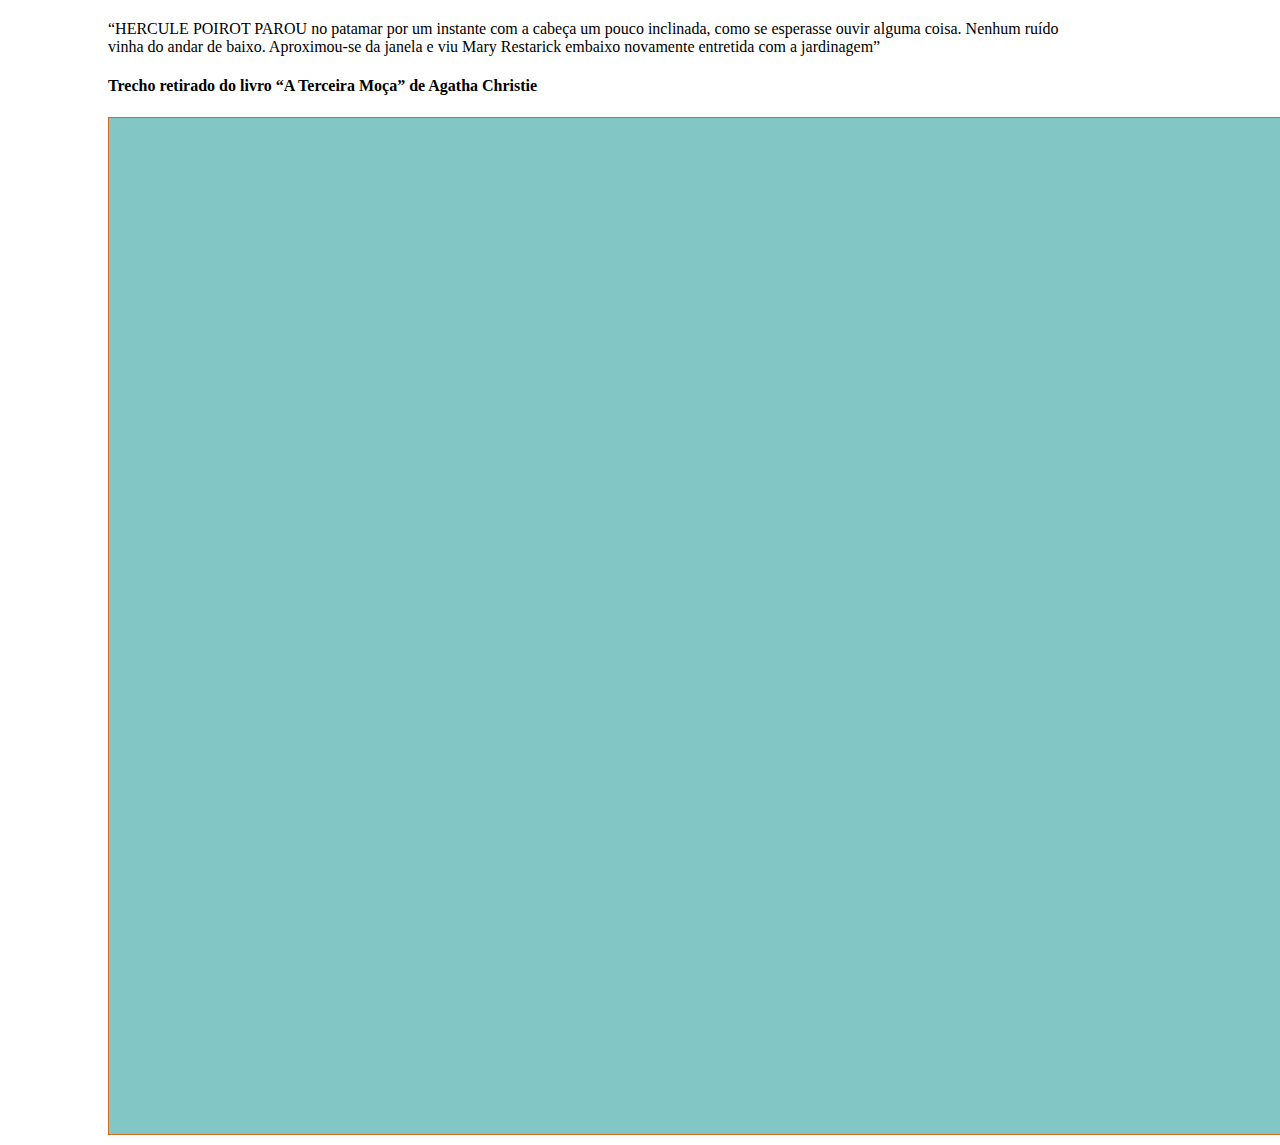
<file: Aula261022/index.html>
<!DOCTYPE html>
<html lang="en">

<head>
    <meta charset="UTF-8">
    <meta http-equiv="X-UA-Compatible" content="IE=edge">
    <meta name="viewport" content="width=device-width, initial-scale=1.0">
    <title>Document</title>
    <link rel="stylesheet" href="style.css">
</head>

<body>
    <div class="explicacao-margin">
        <p>
            “HERCULE POIROT PAROU no patamar por um instante
            com a cabeça um pouco inclinada, como se esperasse ouvir
            alguma coisa. Nenhum ruído vinha do andar de baixo.
            Aproximou-se da janela e viu Mary Restarick embaixo novamente
            entretida com a jardinagem”
        </p>
        <h4>
            Trecho retirado do livro “A Terceira Moça” de Agatha Christie
        </h4>
        <div class="explicacao-padding">
            <p>
                “HERCULE POIROT PAROU no patamar por um instante
                com a cabeça um pouco inclinada, como se esperasse ouvir
                alguma coisa. Nenhum ruído vinha do andar de baixo.
                Aproximou-se da janela e viu Mary Restarick embaixo novamente
                entretida com a jardinagem”
            </p>
            <h4>
                Trecho retirado do livro “A Terceira Moça” de Agatha Christie
            </h4>
        </div>
    </div>
</body>

</html>
</file>
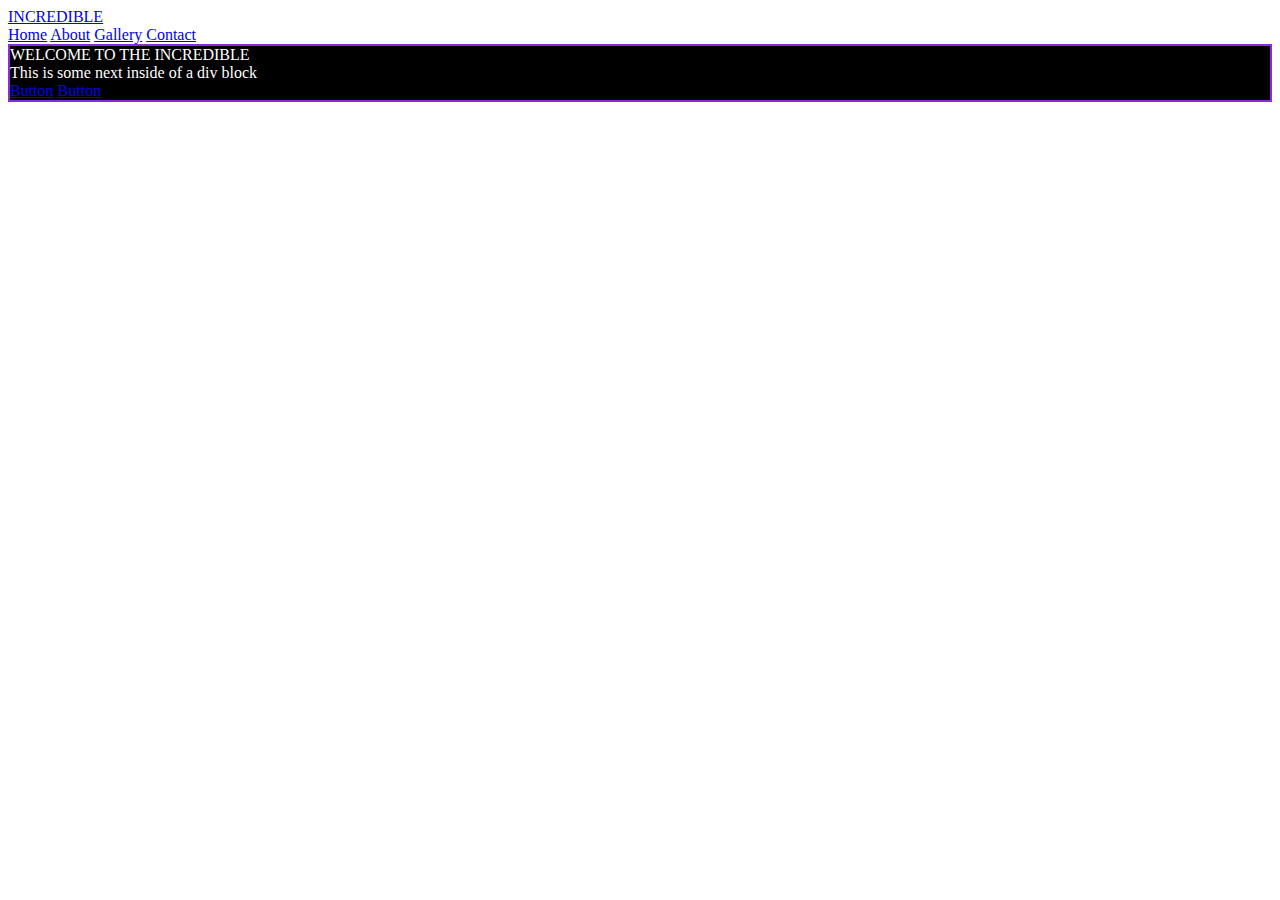
<file: Aula271022/index.html>
<!DOCTYPE html>
<html lang="en">

<head>
    <meta charset="UTF-8">
    <meta http-equiv="X-UA-Compatible" content="IE=edge">
    <meta name="viewport" content="width=device-width, initial-scale=1.0">
    <title>Document</title>
    <link rel="stylesheet" href="style.css">
</head>

<body>
    <div class="lado-esquerdo">
        <a href="#" class="logo"> INCREDIBLE</a>
    </div>
    <div class="navegar">
        <a href="#" class="home">Home</a>
        <a href="#" class="about">About</a>
        <a href="#" class="gallery">Gallery</a>
        <a href="#" class="contact">Contact</a>
    </div>
    <div class="lado-direito">
        <div id="inicio">
            <div class="comeco">
                <span class="titulo">WELCOME TO THE INCREDIBLE</span>
                <div class="subtitulo">This is some next inside of a div block</div>
                <a href="#" class="botao1">Button</a>
                <a href="#" class="botao2">Button</a>
            </div>
        </div>
    </div>

</body>

</html>
</file>
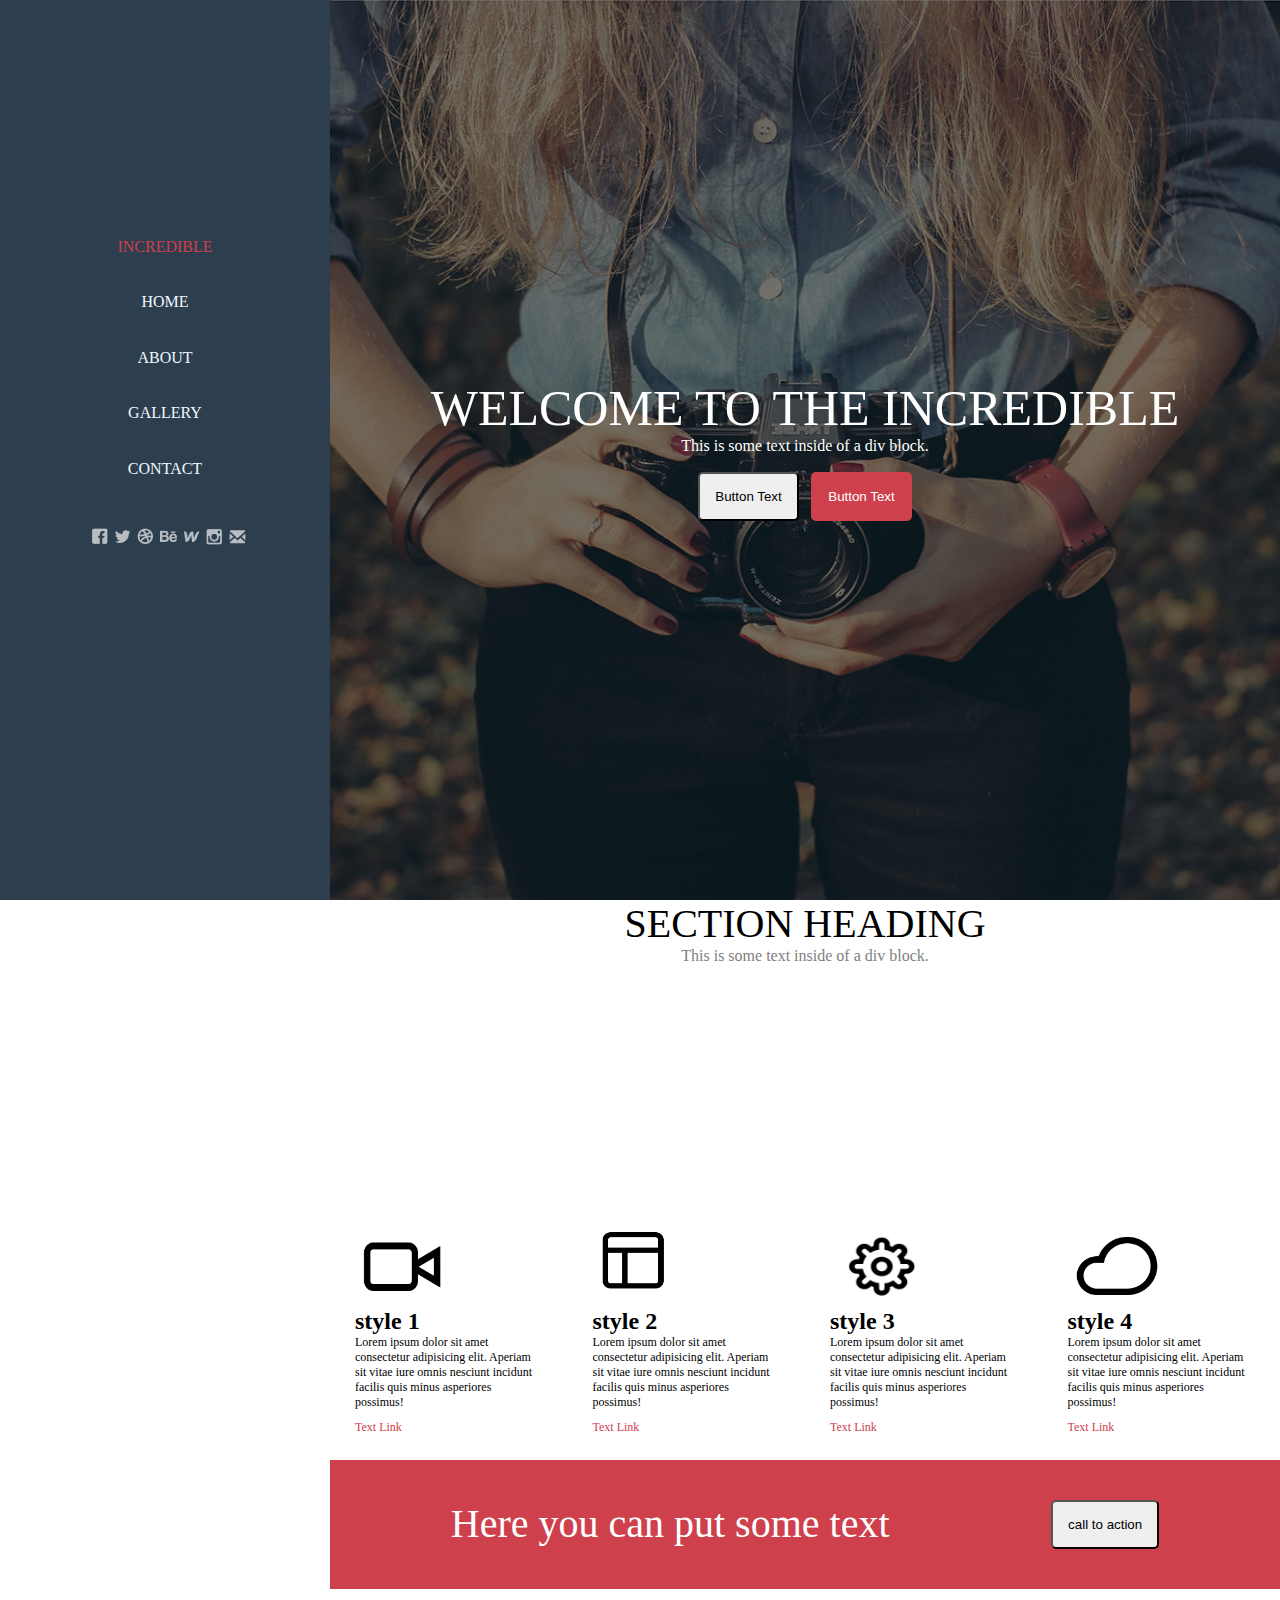
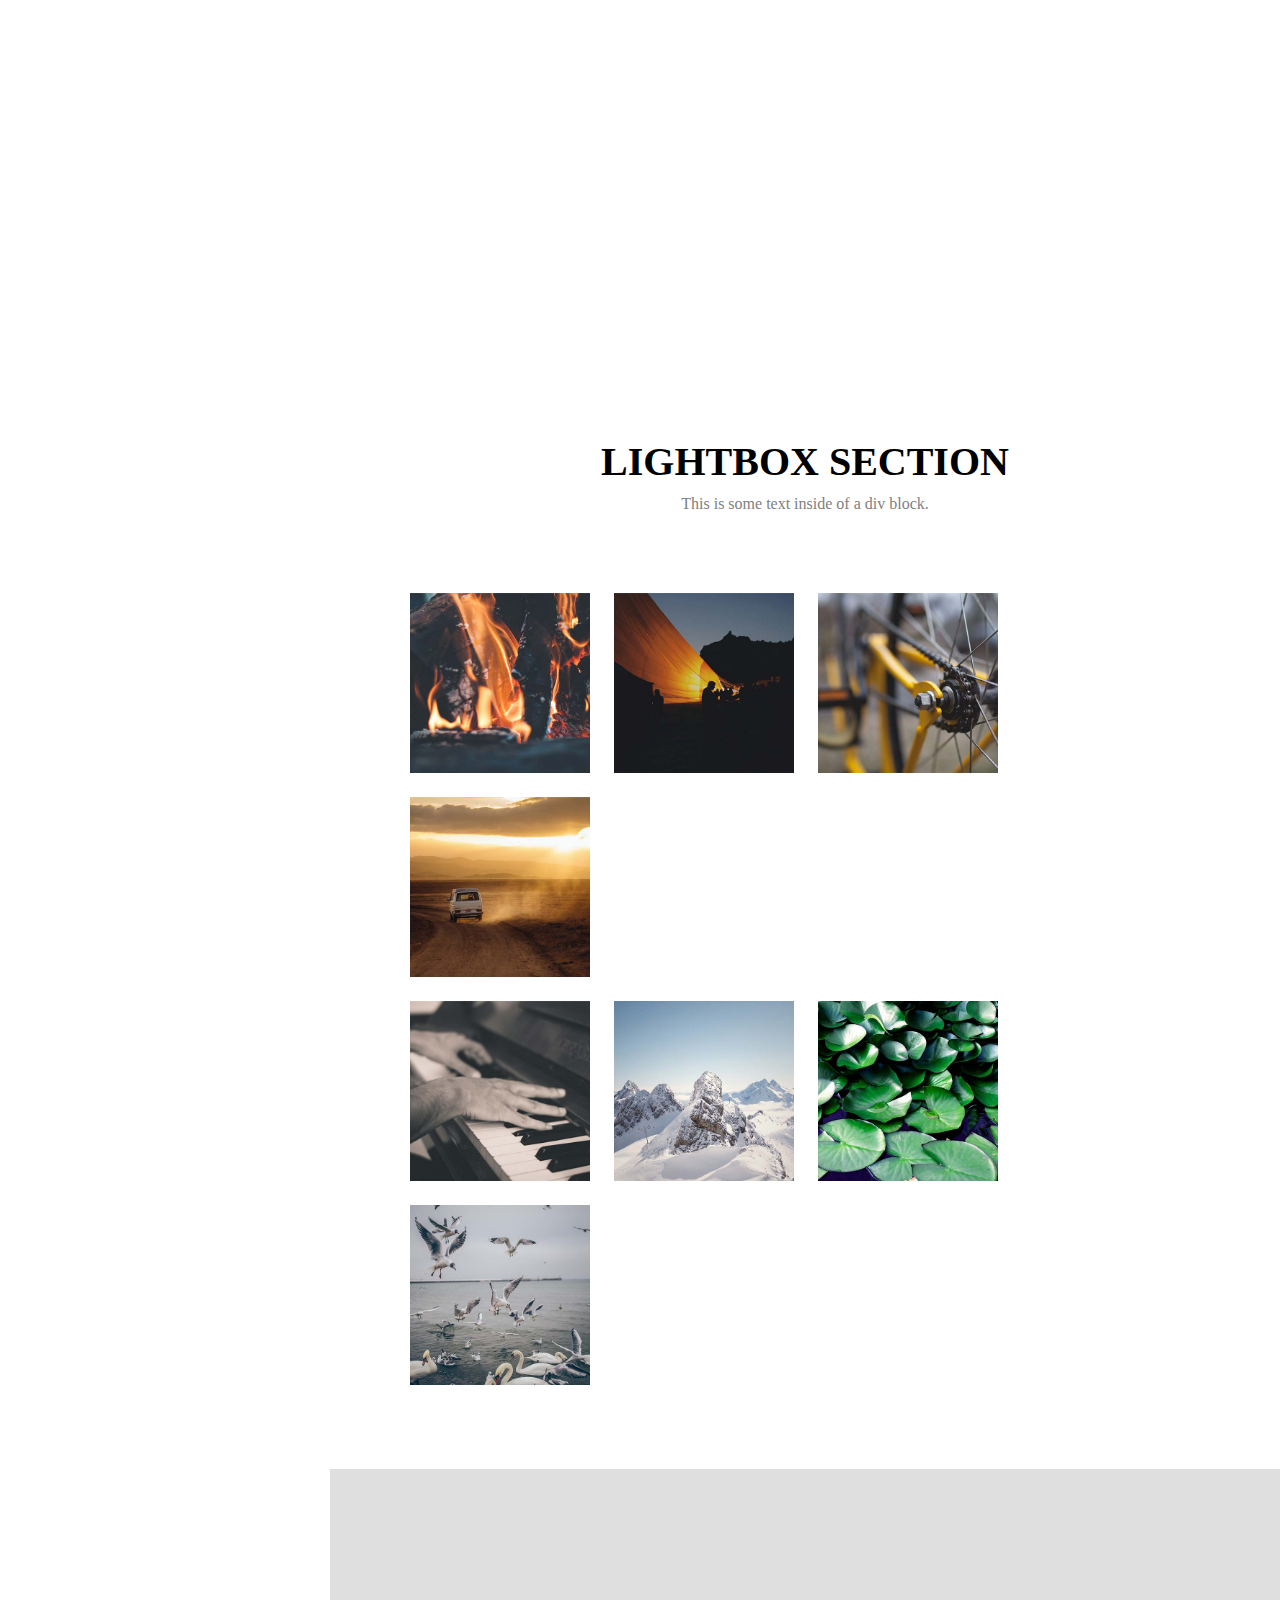
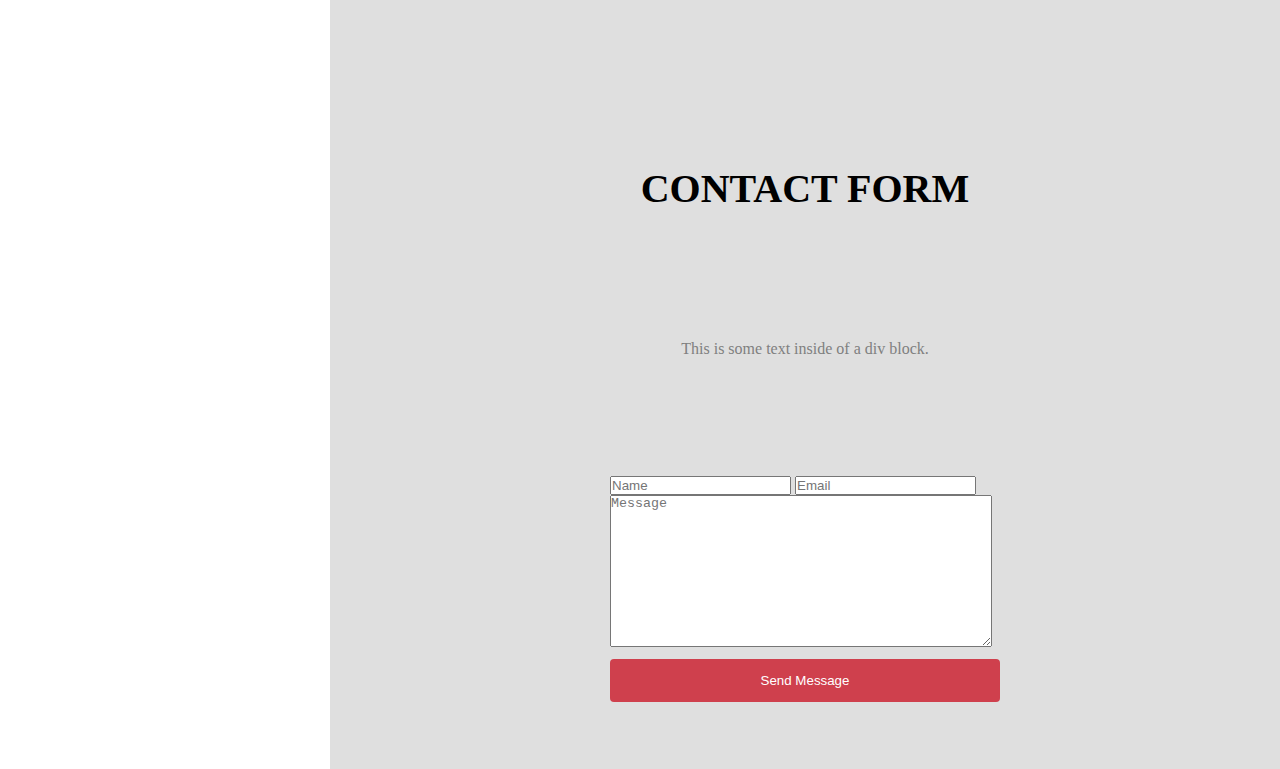
<file: Clone-aluno/index.html>
<!DOCTYPE html>
<html lang="en">

<head>
    <meta charset="UTF-8">
    <meta http-equiv="X-UA-Compatible" content="IE=edge">
    <meta name="viewport" content="width=device-width, initial-scale=1.0">
    <title>Clone Site</title>
    <link rel="stylesheet" href="style.css">
</head>

<body>
    <div class="lado-esquerdo">
        <nav class="menu-esquerdo-superior">
            <div id="titulo">
                <a href="#home">INCREDIBLE</a>
            </div>
            <div class="home">
                <a href="#home">Home</a>
            </div>
            <div class="about">
                <a href="#about">About</a>
            </div>
            <div class="gallery">
                <a href="#gallery">Gallery</a>
            </div>
            <div class="contact">
                <a href="#contact">Contact</a>
            </div>
            <div class="rodape-esquerdo">
                <img src="images/rodape-esquerdo.png" alt="">
            </div>
        </nav>
    </div>
    <div class="lado-direito">
        <div id="home">
            <div class="home-content">
                <span class="home-titulo">
                    Welcome to the INCREDIBLE
                </span>
                <span class="home-sub-titulo">
                    This is some text inside of a div block.
                </span>
                <span class="botoes-home">
                    <button class="button-1">
                        Button Text
                    </button>
                    <button class="button-2">
                        Button Text
                    </button>
                </span>
            </div>
        </div>
        <div class="paginas">
            <section id="about">
                <div class="about-titulo">section heading</div>
                <div class="about-sub-titulo">This is some text inside of a div block.</div>
                <div class="about-list-itens">
                    <div class="about-item">
                        <img src="images/camera.png" alt="">
                        <h1>style 1</h1>
                        <span class="description">
                            Lorem ipsum dolor sit amet consectetur adipisicing elit. Aperiam sit vitae iure omnis
                            nesciunt incidunt facilis quis minus asperiores possimus!
                        </span>
                        <a href="#">text link</a>
                    </div>
                    <div class="about-item">
                        <img src="images/painel.png" alt="">
                        <h1>style 2</h1>
                        <span class="description">
                            Lorem ipsum dolor sit amet consectetur adipisicing elit. Aperiam sit vitae iure omnis
                            nesciunt incidunt facilis quis minus asperiores possimus!
                        </span>
                        <a href="#">text link</a>
                    </div>
                    <div class="about-item">
                        <img src="images/config.png" alt="">
                        <h1>style 3</h1>
                        <span class="description">
                            Lorem ipsum dolor sit amet consectetur adipisicing elit. Aperiam sit vitae iure omnis
                            nesciunt incidunt facilis quis minus asperiores possimus!
                        </span>
                        <a href="#">text link</a>
                    </div>
                    <div class="about-item">
                        <img src="images/nuvem.png" alt="">
                        <h1>style 4</h1>
                        <span class="description">
                            Lorem ipsum dolor sit amet consectetur adipisicing elit. Aperiam sit vitae iure omnis
                            nesciunt incidunt facilis quis minus asperiores possimus!
                        </span>
                        <a href="#">text link</a>
                    </div>
                </div>
                <div class="cal-to-action">
                    <span>Here you can put some text</span>
                    <button class="button-1">
                        call to action
                    </button>
                </div>
            </section>
            <section id="gallery">
                <div class="gallery-titulo">LIGHTBOX SECTION</div>
                <div class="gallery-sub-titulo">This is some text inside of a div block.</div>
                <div class="lista-imagem">
                    <div class="lista-imagem-1">
                        <img src="images/gallery/image-1.jpg" alt="">
                        <img src="images/gallery/image-2.jpg" alt="">
                        <img src="images/gallery/image-3.jpg" alt="">
                        <img src="images/gallery/image-4.jpg" alt="">
                    </div>
                    <div class="lista-imagem-2">
                        <img src="images/gallery/image-5.jpg" alt="">
                        <img src="images/gallery/image-6.jpg" alt="">
                        <img src="images/gallery/image-7.jpg" alt="">
                        <img src="images/gallery/image-8.jpg" alt="">
                    </div>
                </div>
            </section>
            <section id="contact">
                <div class="contact-titulo">contact form</div>
                <div class="contact-sub-titulo">This is some text inside of a div block.</div>
                <form action="#">
                    <div class="campos-form">
                        <input type="text" placeholder="Name">
                        <input type="text" placeholder="Email">
                    </div>
                    <textarea name="" id="" cols="30" rows="10" placeholder="Message"></textarea>
                    <input type="submit" value="Send Message">
                </form>
                <!-- <div class="contact-sub-titulo">Copyright Incredible. Made in Senac by Gelvazio.</div> -->
            </section>
        </div>
    </div>
</body>
</head>
</file>
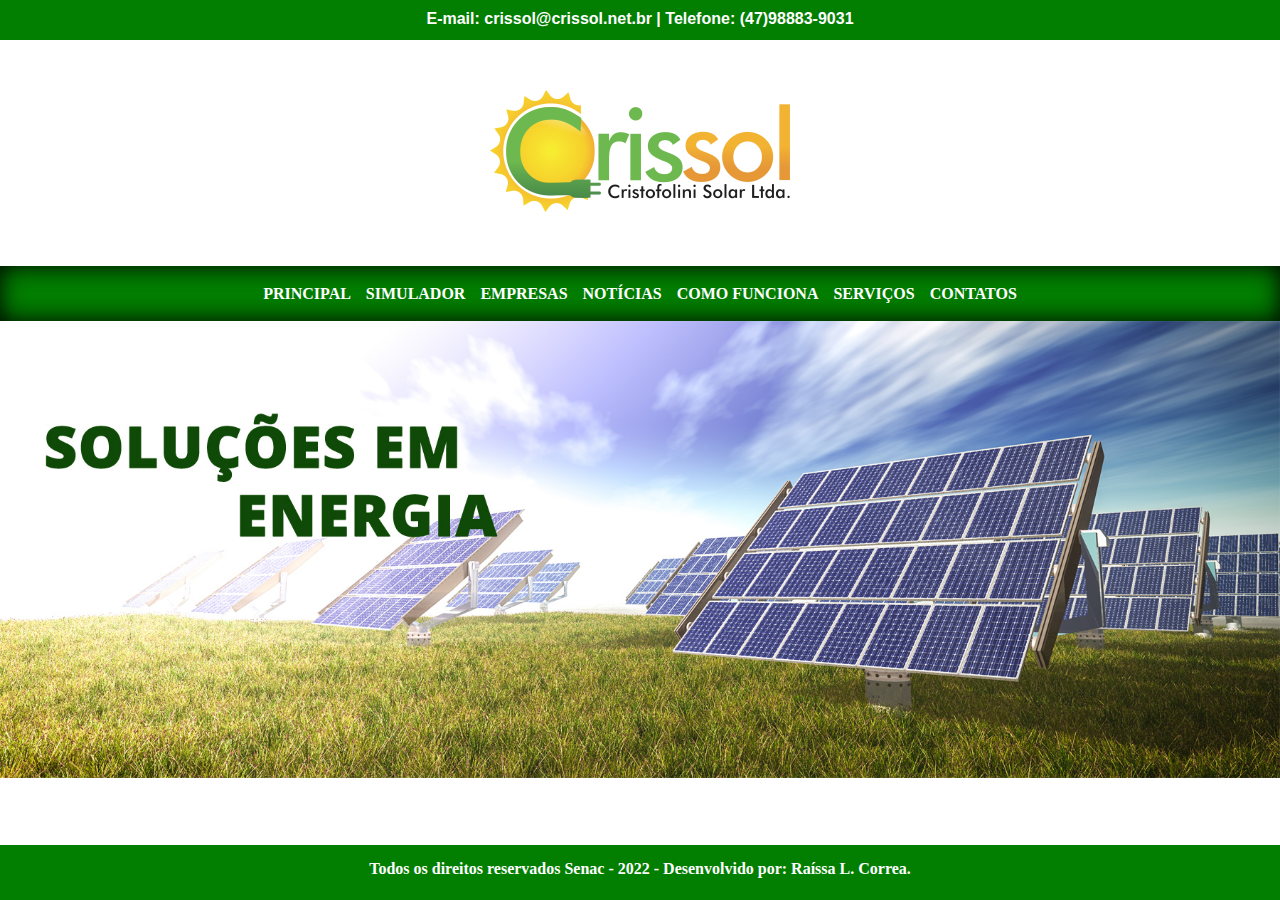
<file: Projeto01-11-2022/index.html>
<!DOCTYPE html>
<html lang="en">

<head>
    <meta charset="UTF-8">
    <meta http-equiv="X-UA-Compatible" content="IE=edge">
    <meta name="viewport" content="width=device-width, initial-scale=1.0">
    <title>Clone site</title>
    <link rel="stylesheet" href="style.css">
</head>

<body>
    <section class="titulo">E-mail: crissol@crissol.net.br | Telefone: (47)98883-9031 </section>
    <section class="logo">
        <img src="images/logo.png" title="Crissol">
    </section>
    <section class="menu">
        <ul>
            <li>Principal</li>
            <li>Simulador</li>
            <li>Empresas</li>
            <li>Notícias</li>
            <li>Como Funciona</li>
            <li>Serviços</li>
            <li>Contatos</li>
        </ul>
    </section>
    <section class="content">
        <img src="images/banner.jpg" style="width: 100%;">
    </section>
    <section class="footer">
        Todos os direitos reservados Senac - 2022 - Desenvolvido por: Raíssa L. Correa.
    </section>
</body>

</html>
</file>
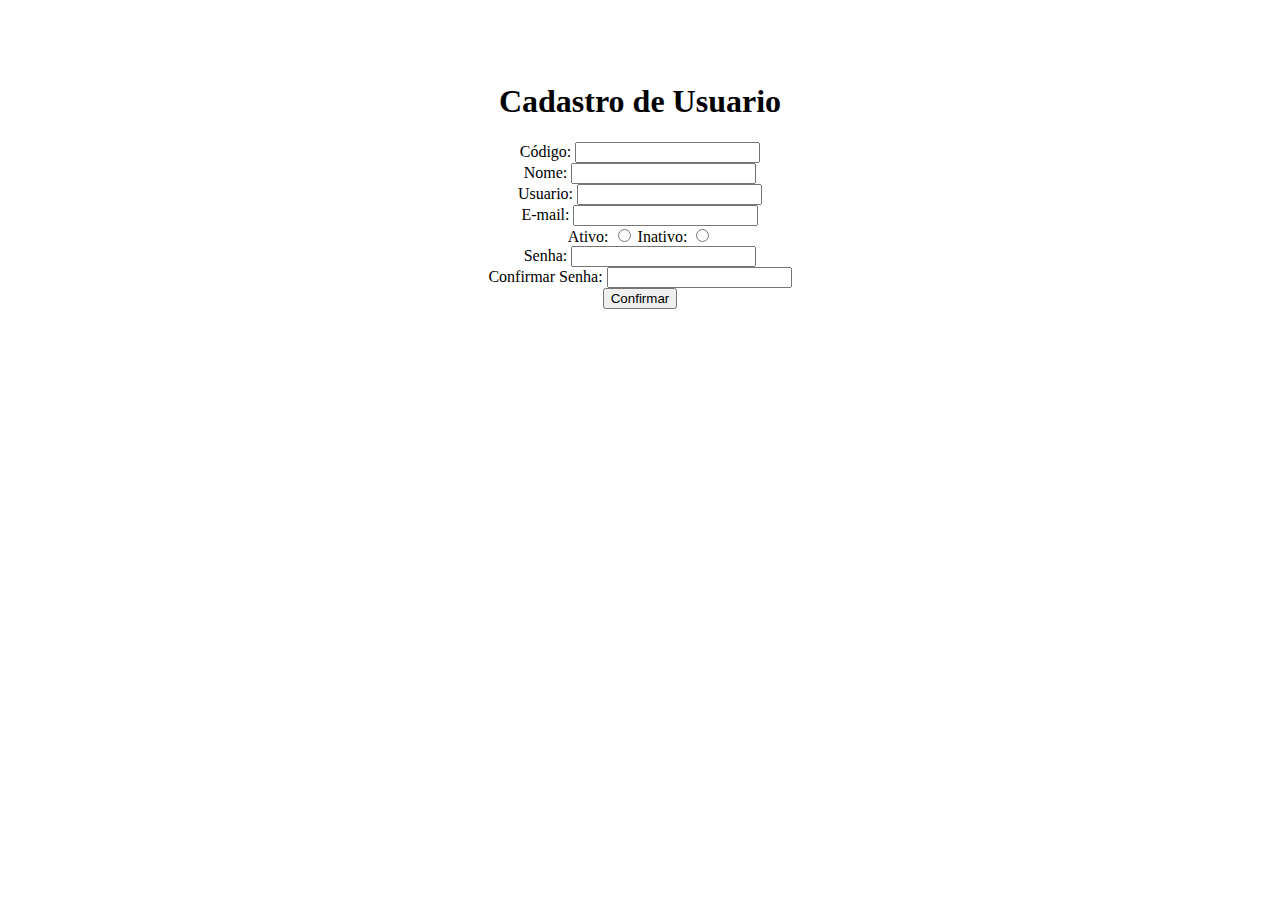
<file: Aula241022/formulario (1).html>
<!DOCTYPE html>
<html lang="en">

<head>
    <meta charset="UTF-8">
    <meta http-equiv="X-UA-Compatible" content="IE=edge">
    <meta name="viewport" content="width=device-width, initial-scale=1.0">
    <title>Formularios</title>
</head>

<body>
    <br><br><br>
    <center>
        <h1>Cadastro de Usuario</h1>
    </center>
    <center>
        <form action="index.html">
            <label for="codigo">Código:</label>
            <input type="text" id="codigo">
            <br>
            <label for="nome">Nome:</label>
            <input type="text" id="nome">
            <br>
            <label for="usuario">Usuario:</label>
            <input type="text" id="usuario">
            <br>
            <label for="email">E-mail:</label>
            <input type="text" id="email">
            <br>
            <label for="ativo">Ativo:</label>
            <input type="radio" id="ativo" name="ativo">

            <label for="ativo">Inativo:</label>
            <input type="radio" id="inativo" name="ativo">
            <br>
            <label for="senha">Senha:</label>
            <input type="text" id="senha">
            <br>
            <label for="confirmasenha">Confirmar Senha:</label>
            <input type="text" id="confirmasenha">

            <br>
            <input type="submit" value="Confirmar">
        </form>
    </center>
</body>

</html>
</file>
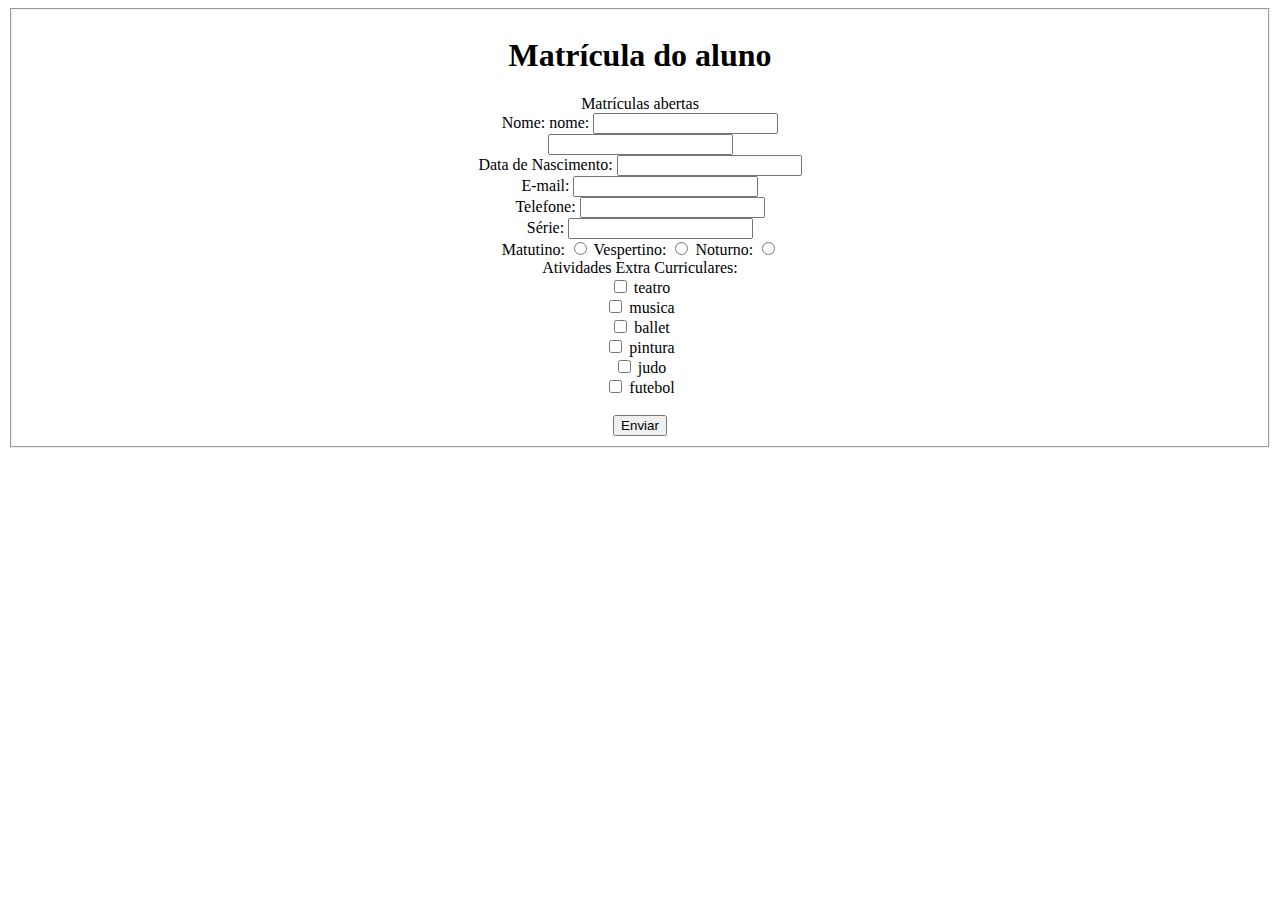
<file: Aula241022/matricula.html>
<!DOCTYPE html>
<html lang="pt">

<head>
    <meta charset="UTF-8">
    <meta http-equiv="X-UA-Compatible" content="IE=edge">
    <meta name="viewport" content="width=device-width, initial-scale=1.0">
    <title>Document</title>
</head>

<body>

    <center>
        <fieldset>

            <h1>Matrícula do aluno</h1>

            <form action="sucesso.html">
                <legend>Matrículas abertas </legend>
                <label for="nome">Nome:</label>

                nome: <input type="text" name="nome" required><br />
                <input type="text" id="nome">

                <br>
                <label for="dataNascimento">Data de Nascimento:</label>
                <input type="text" id="dataNascimento">
                <br>
                <label for="email">E-mail:</label>
                <input type="text" id="email">



                <br>
                <label for="telefone">Telefone:</label>
                <input type="text" id="telefone">
                <br>
                <label for="serie">Série:</label>
                <input type="text" id="serie">
                <br>
                <label for="matutino">Matutino:</label>
                <input type="radio" id="matutino" name="matutino">

                <label for="vespertino">Vespertino:</label>
                <input type="radio" id="vespertino" name="vespertino">

                <label for="noturno">Noturno:</label>
                <input type="radio" id="noturno" name="noturno">
                <br>
                <label>Atividades Extra Curriculares:</label> <br>
                <input type="checkbox" name="extra_curricular" value="Teatro"> teatro
                <br>
                <input type="checkbox" name="extra_curricular" value="Música"> musica
                <br>
                <input type="checkbox" name="extra_curricular" value="Ballet"> ballet
                <br>
                <input type="checkbox" name="extra_curricular" value="Pintura"> pintura
                <br>
                <input type="checkbox" name="extra_curricular" value="Judô"> judo
                <br>
                <input type="checkbox" name="extra_curricular" value="Futebol"> futebol
                <br>
                <br>
                <button>Enviar</button>
    </center>
    </form>
    </fieldset>

</body>

</html>
</file>
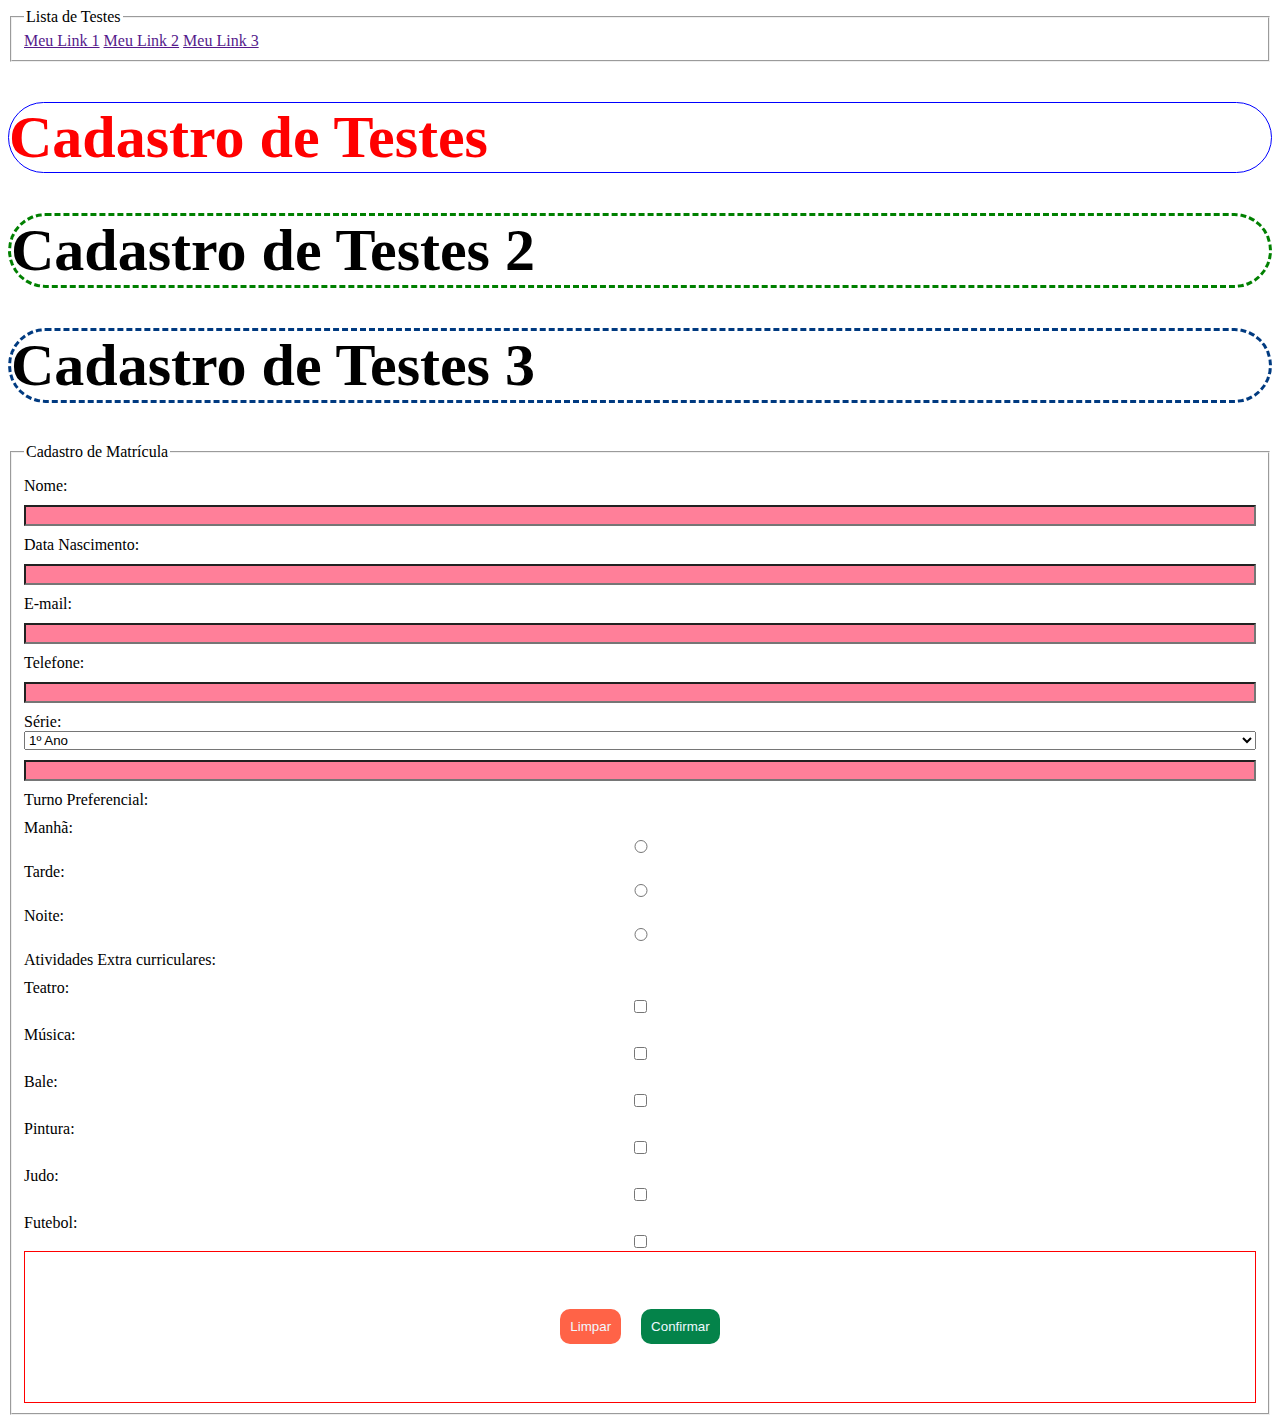
<file: projetoProfessor/matriculaprofessor.html>
<!DOCTYPE html>
<html lang="en">

<head>
    <meta charset="UTF-8">
    <meta http-equiv="X-UA-Compatible" content="IE=edge">
    <meta name="viewport" content="width=device-width, initial-scale=1.0">
    <title>Matricula</title>
    <link rel="stylesheet" href="style.css">

</head>
<style>
    /*

        Pegando e mudando valores de classes

    */




    .cadastro2 {

        color: black;

        font-size: 60px;

        border: 3px dashed green;

        border-radius: 10em;

    }
</style>



<body>

    <fieldset class="lista-testes">
        <legend>Lista de Testes</legend>
        <a href="">Meu Link 1</a>
        <a href="">Meu Link 2</a>
        <a href="">Meu Link 3</a>
    </fieldset>
    <!-- Testes de css-->

    <!-- Forma 1 de usar css - INLINE -->

    <!-- atributo CSS + valor -->

    <h1 style="color:red;font-size:60px;border:1px solid blue;border-radius:10em;">

        Cadastro de Testes

    </h1>



    <!-- Forma 2 de usar css - DENTRO DO ARQUIVO HTML -->

    <!-- Usando classes -->

    <h1 class="cadastro2">

        Cadastro de Testes 2

    </h1>



    <!-- Forma 2 de usar css - EM ARQUIVO SEPARADO DO HTML -->

    <h1 class="cadastro3">

        Cadastro de Testes 3

    </h1>


    <fieldset>
        <legend>Cadastro de Matrícula</legend>
        <form action="sucesso.html">
            <label for="nome">Nome:</label>
            <input type="text" name="nome">
            <label for="nome">Data Nascimento:</label>
            <input type="text" name="datanascimento">
            <label for="nome">E-mail:</label>
            <input type="text" name="email">
            <label for="nome">Telefone:</label>
            <input type="text" name="telefone">
            <label for="nome">Série:</label>
            <select name="serie" id="serie">
                <option value="1">1º Ano</option>
                <option value="2">2º Ano</option>
                <option value="3">3º Ano</option>
                <option value="4">4º Ano</option>
            </select>
            <input type="text" name="serie">
            <label for="nome">Turno Preferencial:</label>
            <label for="turnomanha">Manhã:</label>
            <input type="radio" name="turnomanha" value="1">
            <label for="turnotarde">Tarde:</label>
            <input type="radio" name="turnotarde" value="2">
            <label for="turnonoite">Noite:</label>
            <input type="radio" name="turnonoite" value="3">

            <label for="nome">Atividades Extra curriculares:</label>
            <label for="nome">Teatro:</label>
            <input type="checkbox" name="teatro">
            <label for="nome">Música:</label>
            <input type="checkbox" name="musica">
            <label for="nome">Bale:</label>
            <input type="checkbox" name="bale">
            <label for="nome">Pintura:</label>
            <input type="checkbox" name="pintura">
            <label for="nome">Judo:</label>
            <input type="checkbox" name="judo">
            <label for="nome">Futebol:</label>
            <input type="checkbox" name="futebol">



            <div class="botao-formulario">
                <input type="reset" value="Limpar">
                <input type="submit" value="Confirmar">
            </div>
        </form>
    </fieldset>
</body>

</html>
</file>
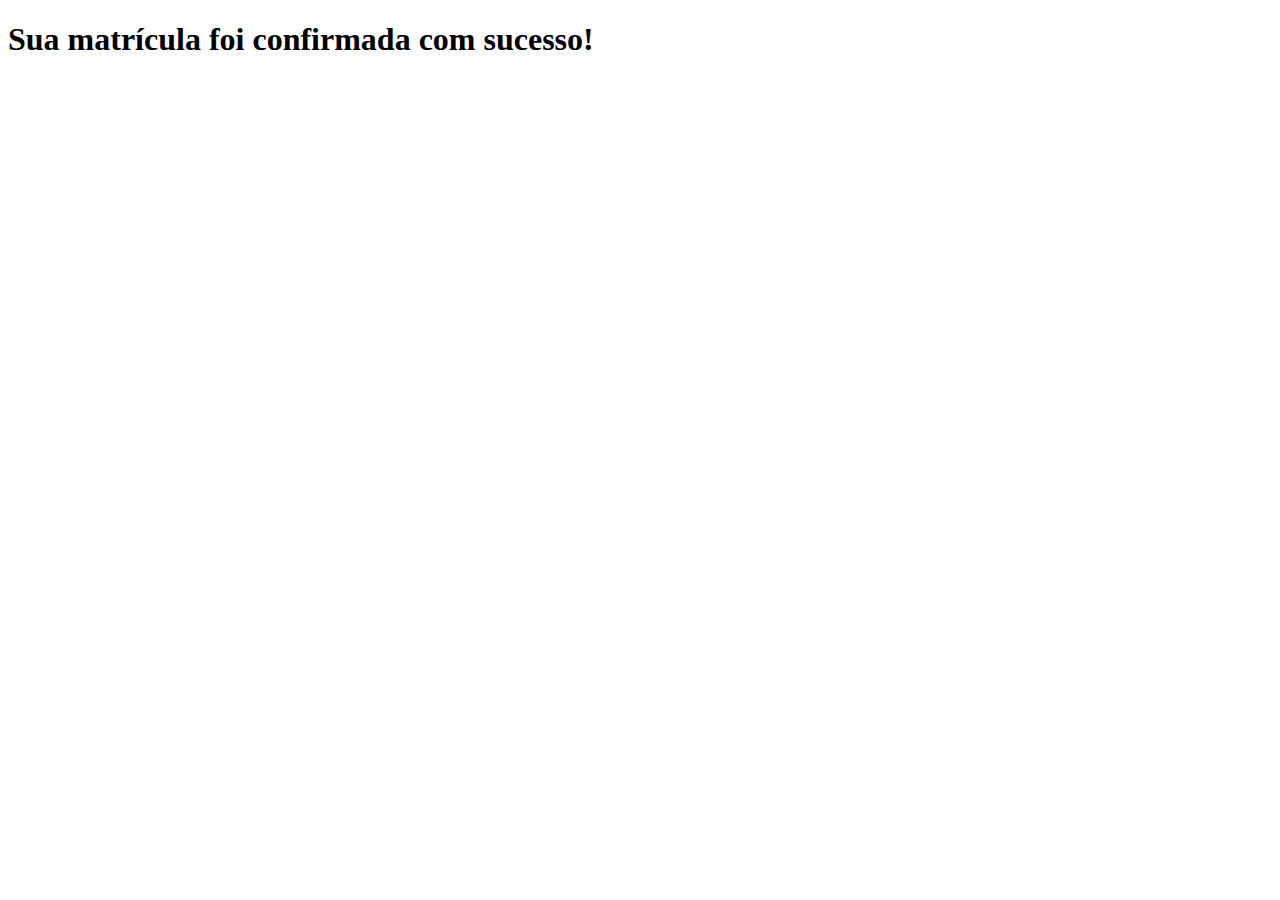
<file: projetoProfessor/sucesso.html>
<!DOCTYPE html>
<html lang="en">

<head>
    <meta charset="UTF-8">
    <meta http-equiv="X-UA-Compatible" content="IE=edge">
    <meta name="viewport" content="width=device-width, initial-scale=1.0">
    <title>Document</title>
</head>

<body>
    <h1>Sua matrícula foi confirmada com sucesso!</h1>
</body>

</html>
</file>
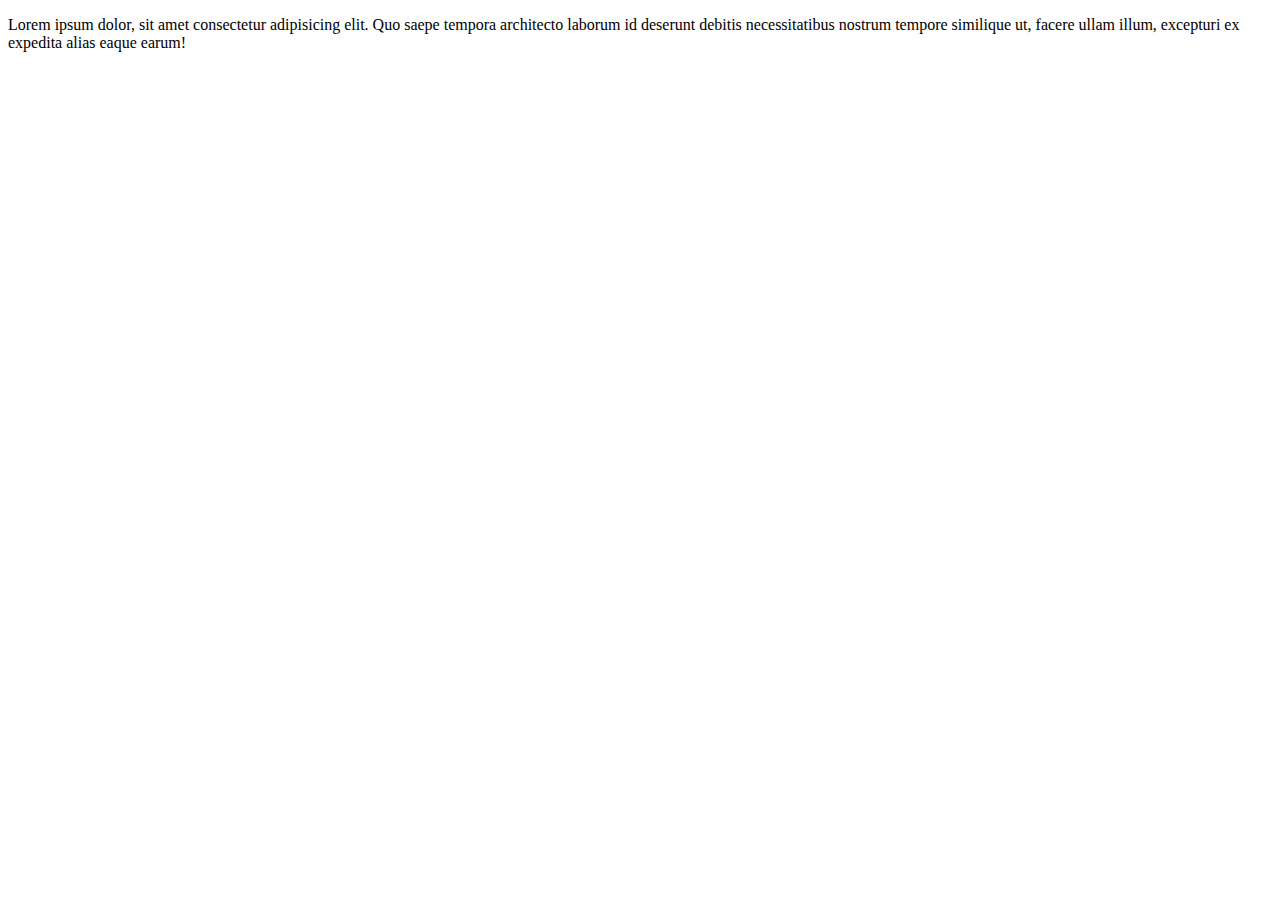
<file: Projeto-JavaScript/Aula07112022/ex02.html>
<!DOCTYPE html>
<html lang="en">

<head>
    <meta charset="UTF-8">
    <meta http-equiv="X-UA-Compatible" content="IE=edge">
    <meta name="viewport" content="width=device-width, initial-scale=1.0">
    <title>Exercicio 02</title>
</head>
<script>
    function mudaCorTexto() {
        console.log('ola');
        document.querySelector("p").style.color = "green";
    }
</script>

<body>
    <p onclick="mudaCorTexto()">
        Lorem ipsum dolor, sit amet consectetur adipisicing elit. Quo saepe tempora architecto
        laborum id deserunt debitis necessitatibus nostrum tempore similique ut, facere ullam illum, excepturi ex
        expedita alias eaque earum!</p>
</body>

</html>
</file>
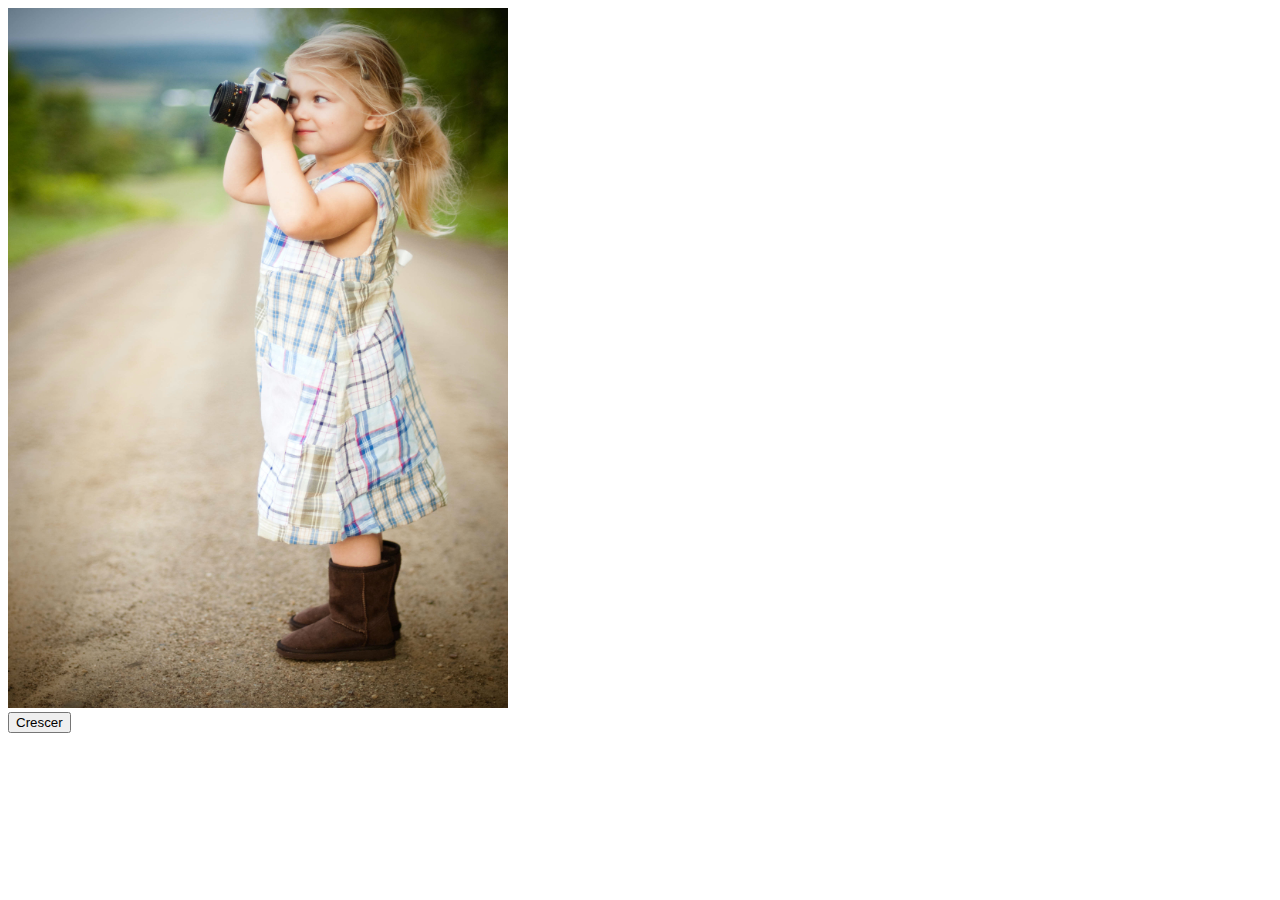
<file: Projeto-JavaScript/Aula07112022/ex04.html>
<!DOCTYPE html>
<html lang="en">

<head>
    <meta charset="UTF-8">
    <meta http-equiv="X-UA-Compatible" content="IE=edge">
    <meta name="viewport" content="width=device-width, initial-scale=1.0">
    <title>Exercicio 4</title>
</head>

<script>

    function trocarImagem() {
        document.querySelector("img").src = "images/dragao.jpg";
        console.log("Imagem trocada com sucesso!")
    }
</script>

<body>
    <img src="images/crianca.jpg" alt="" width="500" height="700">
    <!-- <img src="images/dragao.jpg" alt=""> -->
    <br>
    <button onclick="trocarImagem()">Crescer</button>
</body>

</html>
</file>
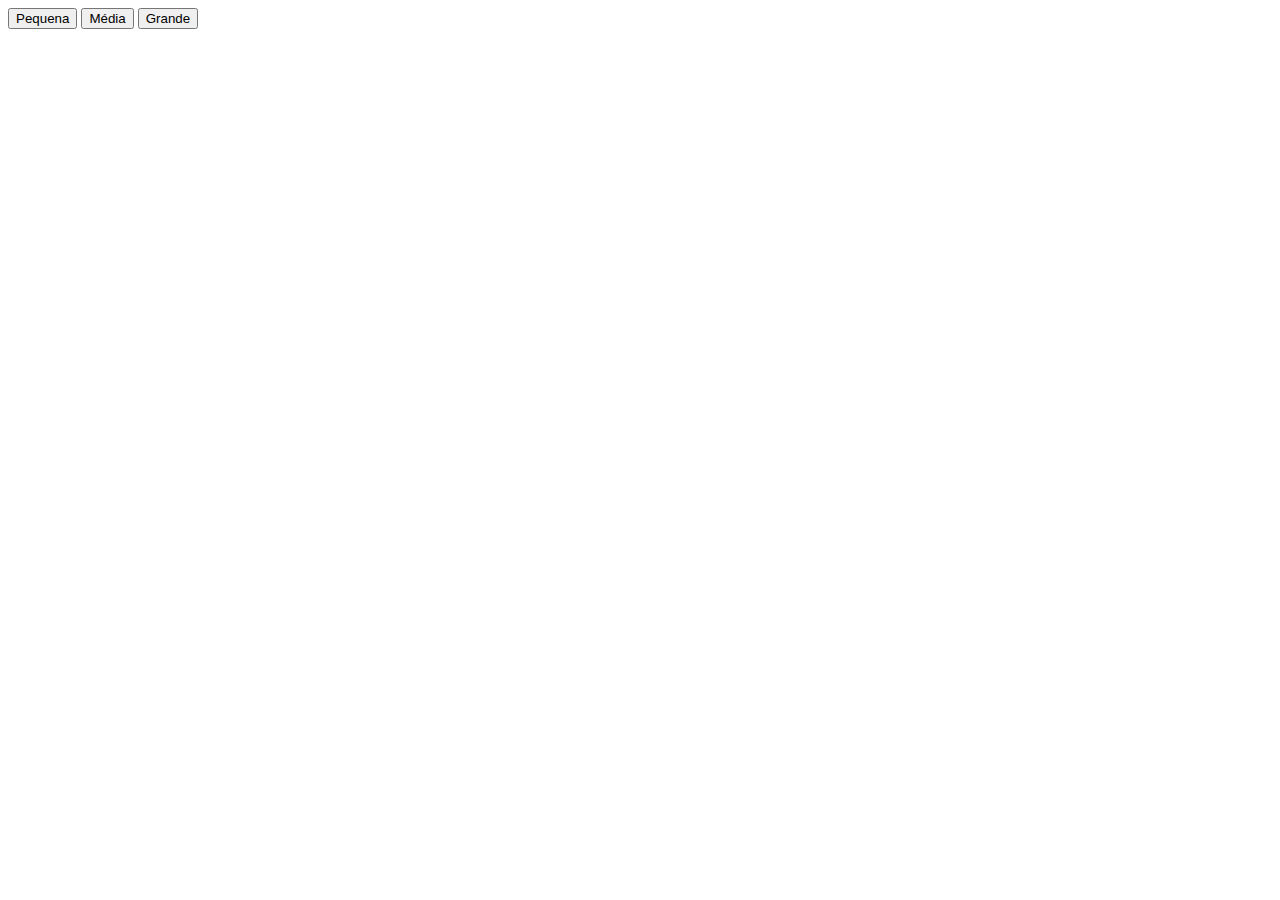
<file: Projeto-JavaScript/Aula07112022/ex05.html>
<!DOCTYPE html>
<html lang="en">

<head>
    <meta charset="UTF-8">
    <meta http-equiv="X-UA-Compatible" content="IE=edge">
    <meta name="viewport" content="width=device-width, initial-scale=1.0">
    <title>Document</title>
</head>
<script>
    function pequena() {
        document.querySelector("img").width = 300;
        document.querySelector("img").height = 400;
    }
    function media() {
        document.querySelector("img").width = 500;
        document.querySelector("img").height = 700;
    }
    function grande() {
        document.querySelector("img").width = 700;
        document.querySelector("img").height = 900;
    }
</script>

<body>
    <button onclick="pequena()">Pequena</button>
    <button onclick="media()">Média</button>
    <button onclick="grande()">Grande</button>
    <br>
    <img src="images/crianca.jpg" alt="" width="0" height="0">
</body>

</html>
</file>
<file: Aula261022/style.css>
/* body {
    background-color: rgb(131, 198, 198);
    border: 2PX solid cornflowerblue;
    margin: 100px 40px 10px 70px;
} */

.explicacao-margin {
    border: 1px rgb(255, 168, 127);
    margin-top: 20px;
    margin-left: 100px;
    margin-right: 200px;
    margin-bottom: 10px;
}

.explicacao-padding {

    background-color: rgb(131, 198, 198);
    border: 1px solid chocolate;
    padding-top: 20px;
    padding-left: 2000px;
    padding-right: 200px;
    padding-bottom: 20px;
}
</file>
<file: Aula271022/style.css>
.body {
    height: 100%;
    padding-left: 329px;
    background-color: #edeff2;
    font-family: Oswald, sans-serif;
    color: rgba(0, 0, 0, 0.74);
    font-size: 16px;
    line-height: 20px;
}

.lado-esquedo {
    position: fixed;
    left: 0px;
    top: 0px;
    bottom: 0px;
    width: 329px;
    height: 100%;
    background-color: #2d3e4f;
}

.lado-direito {

    background-color: black;
    border: solid 2px blueviolet;
    top: 2000px;
    left: 0px;
    right: 0px;
    bottom: 20px;
    flex-direction: column;
}

.inicio {
    top: auto;
    left: 500px;
    flex-direction: column;
}

.comeco {}

.titulo {
    color: rgb(255, 255, 255);
    flex-direction: column;
    left: 500PX;
}

.subtitulo {
    color: white;
    flex-direction: column;
    position: left;
}
</file>
<file: Projeto01-11-2022/style.css>
* {
    margin: 0;
    padding: 0;
    box-sizing: border-box;
}

html {
    scroll-behavior: smooth;
}

.titulo {
    background: #027e01;
    height: 40px;
    color: white;
    font-weight: bold;
    text-align: center;
    padding-top: 10px;
    font-family: 'Roboto', Trebuchet MS, sans-serif;
}

.logo {
    /* border: 1px solid rgb(114, 239, 250); */
    padding: 50px 0;
    text-align: center;
}

.menu {
    /* border: 1px solid rgb(155, 250, 114); */
    height: 55px;
    background: #027e01;
    box-shadow: inset 0px 0px 25px 0px rgb(0, 0, 0);
}

.menu ul {
    display: flex;
    flex-direction: row;
    justify-content: center;
    align-items: center;
    height: 100%;
    color: white;
    font-weight: bold;
    gap: 15px;
}

.menu ul li {
    list-style: none;
    text-transform: uppercase;
    height: 100%;
    display: flex;
    flex-direction: column;
    justify-content: center;
    transition: background-color 300ms ease, border 300ms ease, color 300ms ease;
}

.menu ul li:hover {
    background-color: rgb(255, 225, 0);
    color: #027e01;
    cursor: pointer;
}

/* .content {
    border: 1px solid rgb(248, 250, 114);
} */

.footer {
    height: 55px;
    background: #027e01;
    color: white;
    font-weight: bold;
    text-align: center;
    padding-top: 15px;
    position: fixed;
    bottom: 0;
    width: 100%;
}
</file>
<file: projetoProfessor/style.css>
/* seletor de classe - usando ponto no inicio do nome do seletor*/

.cadastro3 {
    color: black;
    font-size: 60px;
    border: 3px dashed rgb(0, 58, 128);
    border-radius: 10em;
}


/* Seletor pelo id - usando hashtag no inicio do nome do seletor*/

#cadastro4 {
    color: rgb(6, 119, 60);
    font-size: 60px;
    border: 3px dashed rgb(0, 58, 128);
    border-radius: 10em;
}


/* Seletor pelo elemento html */


/* aplicar um estilo a todos os elementos do tipo input */

input {
    background-color: aquamarine;
}


/* Pegando todos os input do tipo "type" = text */

input[type="text"] {
    background-color: rgb(255, 127, 153);
}


/* Comando de hover */

input[type="text"]:hover {
    background-color: aquamarine;
}

h1:hover {
    background-color: aquamarine;
    color: blue;
    transition: all .4s ease-in-out;
}

.testes {
    display: none;
}

form {
    display: flex;
    flex-direction: column;
}

form input[type="text"] {
    margin-top: 10px;
}

form label {
    margin-top: 10px;
}


/* Formatando os botoes do formulario */

.botao-formulario {
    height: 150px;
    border: 1px solid red;
    /* Somenta habilita as propriedades com display Flex */
    display: flex;
    flex-direction: row;
    /* centraliza na linha */
    justify-content: center;
    /* centraliza na coluna */
    align-items: center;
    /* Espaco entre elementos */
    gap: 20px;
}

.botao-formulario input {
    max-height: 50px;
}


/* Formatando botao Limpar */

.botao-formulario input[type="reset"] {
    max-height: 100px;
    background-color: tomato;
    /* Criando espaco entre o texto e as bordas */
    padding: 10px;
    color: aliceblue;
    border: none;
    border-radius: 10px;
}


/* Formatando botao Confirmar */

.botao-formulario input[type="submit"] {
    max-height: 100px;
    background-color: rgb(4, 131, 74);
    /* Criando espaco entre o texto e as bordas */
    padding: 10px;
    color: aliceblue;
    border: none;
    border-radius: 10px;
}


/* Evento do mouse */

.botao-formulario input:hover {
    cursor: pointer;
    color: black;
    transition: all .4s ease-in-out;
}


/* hover do botao Limpar */

.botao-formulario input[type="reset"]:hover {
    background-color: red;
    color: white;
}


/* hover do botao Confirmar */

.botao-formulario input[type="submit"]:hover {
    background-color: rgb(3, 97, 3);
    color: white;
}
</file>
<file: Clone-aluno/style.css>
/*RESET DE CSS */

        * {
            margin: 0;
            padding: 0;
            box-sizing: border-box;
        }

        html {
            scroll-behavior: smooth;
        }

        body {
            height: 100vh;
            /* background-color: tomato; */
            margin: 0;
            padding: 0;
            box-sizing: border-box;
            display: flex;
            flex-direction: row;
        }

        /*
--------------------------
        SECAO MENU LEFT
--------------------------
*/

        .lado-esquerdo {
            width: 330px;
            background-color: #2d3e4f;
            display: flex;
            flex-direction: column;
            align-items: center;
            justify-content: space-between;
            gap: 50px;
            text-transform: uppercase;
            color: aliceblue;
            height: 100vh;
            position: fixed;
        }

        .menu-esquerdo-superior {
            margin-top: 200px;
            display: flex;
            flex-direction: column;
            justify-content: space-evenly;
            align-items: center;
            min-height: 400px;
        }

        .menu-esquerdo-superior>div>a {
            list-style: none;
            text-decoration: none;
            color: aliceblue;
            transition: background-color 300ms ease, border 300ms ease, color 300ms ease;
        }

        /* remove o estilo de pagina visitada */

        .menu-esquerdo-superior>div>a:visited {
            list-style: none;
        }

        #titulo a {
            color: #cf404d;
        }

        .lado-esquerdo .menu-esquerdo-superior div a:hover {
            color: #cf404d;
            cursor: pointer;
        }


        .lado-direito {
            width: 90vw;
            margin-left: 330px;
        }

        /*
--------------------------
        SECAO AJUSTE LADO DIREITO
--------------------------
*/

        #home {
            background-image: linear-gradient(180deg, rgba(0, 0, 0, 0.5), rgba(0, 0, 0, 0.5)), url(images/background.jpg);
            background-position: 0% 0%, 50% 50%;
            background-size: auto, cover;
            background-repeat: repeat, no-repeat;
            min-height: 100vh;
        }

        #home .home-content {
            display: flex;
            flex-direction: column;
            color: white;
            font-size: 50px;
            justify-content: center;
            align-items: center;
            height: 100vh;
        }

        .home-titulo {
            font-size: 50px;
            text-transform: uppercase;
        }

        .home-sub-titulo {
            font-size: 16px;
        }

        button {
            padding: 15px;
            border-radius: 5px;
            transition: background-color 300ms ease, border 300ms ease, color 300ms ease;
        }

        button:hover {
            background: transparent;
            cursor: pointer;
        }

        .button-1:hover {
            background-color: #2d3e4f;
            border: 2px solid #2d3e4f;
        }

        .button-2 {
            color: white;
            background-color: #cf404d;
            border: 2px solid #cf404d;
        }

        .button-2:hover {
            border-radius: 5px;
            border: 2px solid #cf404d;
        }

        .paginas {
            display: flex;
            flex-direction: column;
        }

        /*
--------------------------
        SECAO PAGINAS
--------------------------
*/

        .paginas>section {
            /* background-color: tomato; */
            min-height: 100vh;
        }

        /*
--------------------------
        TESTES CSS INICIAL
--------------------------

*/

        #about {
            background-color: rgb(255, 255, 255);
            color: black;
            font-size: 40px;
            float: right;
            min-height: 100vh;
        }

        #gallery {
            background-color: rgb(255, 255, 255);
            float: right;
            min-height: 100vh;
            display: flex;
            flex-direction: column;
            justify-content: center;
            align-items: center;
        }

        #contact {
            background-color: #dfdfdf;
            float: right;
            min-height: 100vh;
            display: flex;
            flex-direction: column;
            justify-content: space-around;
            align-items: center;
        }

        /*
--------------------------
TESTES CSS FINAL
--------------------------
*/

        .about-titulo {
            text-transform: uppercase;
            text-align: center;
        }

        .about-sub-titulo {
            text-align: center;
            font-size: 16px;
            color: gray;
        }

        .about-list-itens {
            display: flex;
            font-size: 12px;
        }

        .about-item {
            padding: 25px;
            display: flex;
            flex-direction: column;
            margin-top: 25%;
        }

        .about-item img {
            width: 100px;
            height: 80px;
            background-color: #cf404d;
        }

        .about-item a {
            text-transform: capitalize;
            text-decoration: none;
            color: #cf404d;
            margin-top: 10px;
        }

        .about-item a:hover {
            color: green;
        }

        .cal-to-action {
            background-color: #cf404d;
            padding: 40px;
            color: white;
            display: flex;
            justify-content: space-around;
        }


        /*
--------------------------
SECAO GALLERY
--------------------------
*/

        .gallery-titulo {
            text-transform: uppercase;
            text-align: center;
            margin-top: 25%;
            font-size: 40px;
            font-weight: bolder;
        }

        .gallery-sub-titulo {
            text-align: center;
            font-size: 16px;
            color: gray;
            margin-top: 10px;
        }

        .lista-imagem {
            display: flex;
            flex-direction: column;
            padding: 70px;
        }

        .lista-imagem-1 img {
            max-width: 200px;
            max-height: 200px;
            padding: 10px;
        }

        .lista-imagem-2 img {
            max-width: 200px;
            max-height: 200px;
            padding: 10px;
        }


        /*
--------------------------
SECAO CONTACT
--------------------------
*/

        .contact-titulo {
            text-transform: uppercase;
            text-align: center;
            margin-top: 25%;
            font-size: 40px;
            font-weight: bolder;
        }

        .contact-sub-titulo {
            text-align: center;
            font-size: 16px;
            color: gray;
            margin-top: 10px;
        }

        .contact form {
            display: flex;
            flex-direction: column;
            justify-content: space-between;
        }

        .contact form .campos-form {
            display: flex;
            justify-content: space-evenly;
        }

        form textarea {
            width: 98%;
        }

        form input[type=submit] {
            width: 100%;
            background-color: #cf404d;
            color: white;
            padding: 14px 20px;
            margin: 8px 0;
            border: none;
            border-radius: 4px;
            cursor: pointer;
            transition: background-color 300ms ease, border 300ms ease, color 300ms ease;
        }

        form input[type=submit]:hover {
            background: transparent;
            background-color: black;
            cursor: pointer;
        }
</file>
